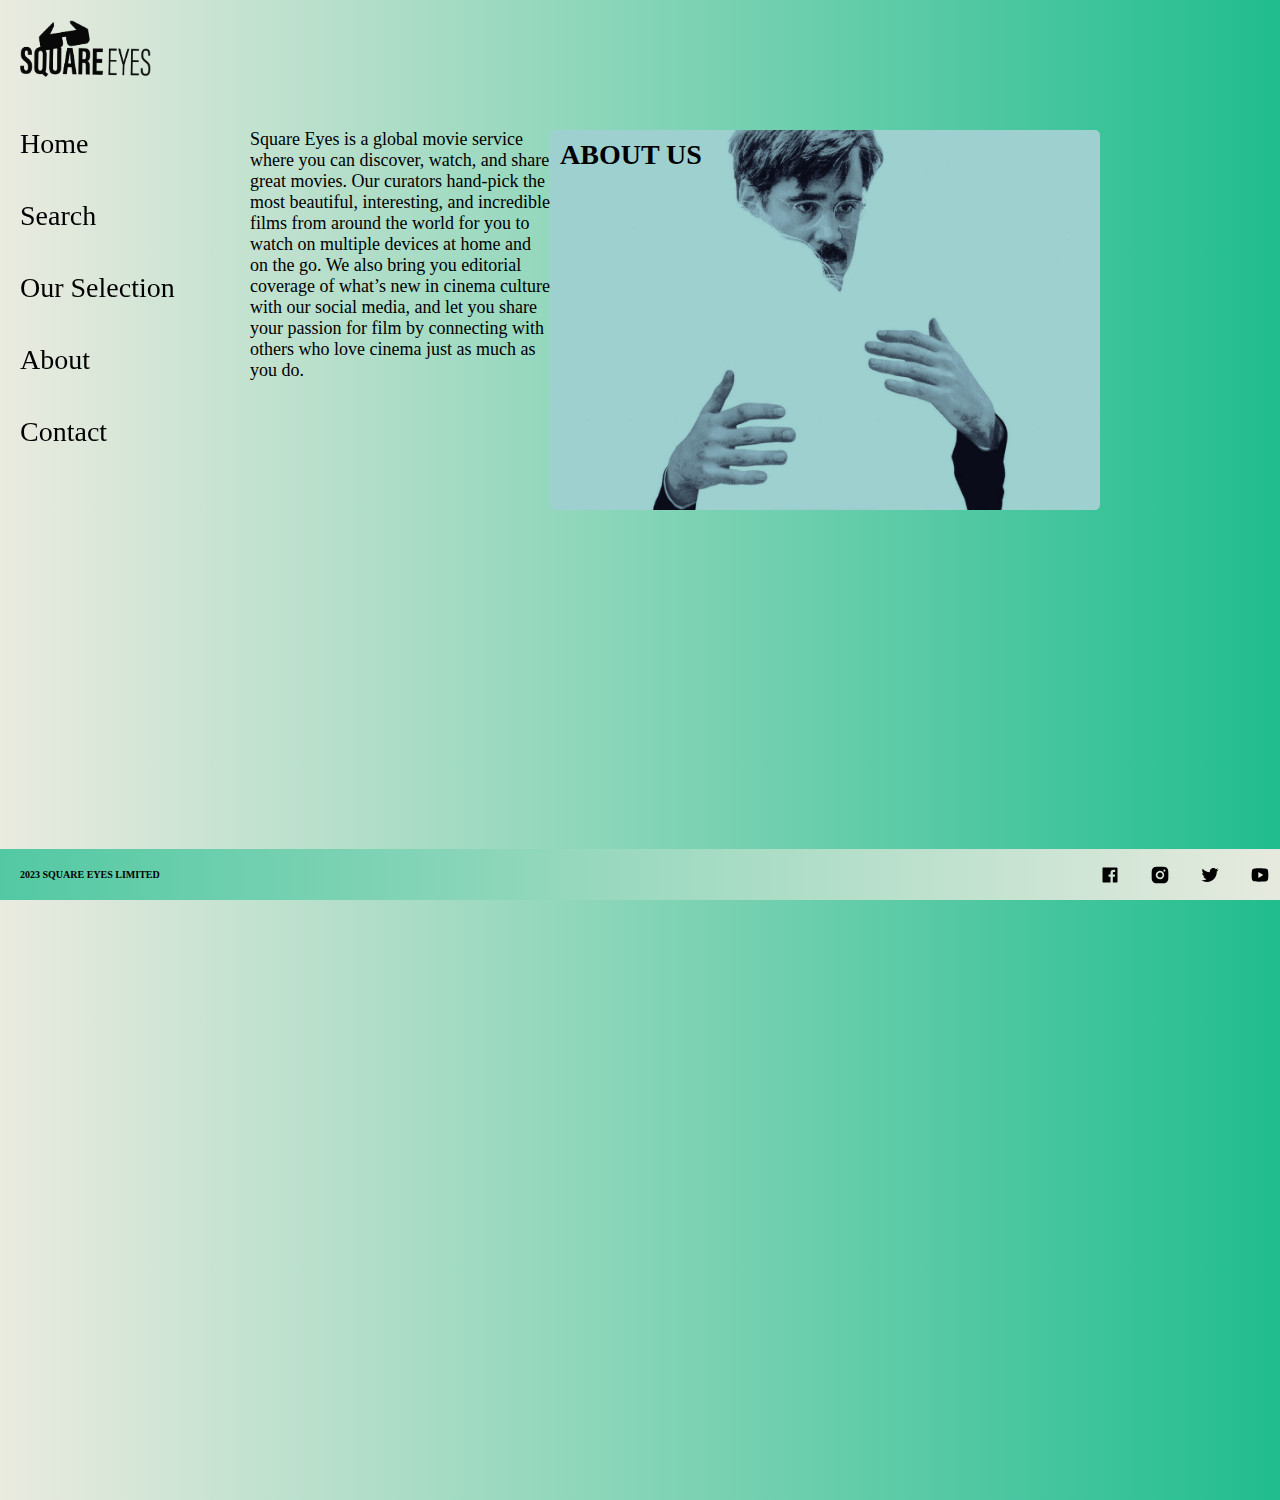
<file: about.html>
<!DOCTYPE html>
<html lang="en">
  <head>
    <meta charset="UTF-8" />
    <meta http-equiv="X-UA-Compatible" content="IE=edge" />
    <meta name="viewport" content="width=device-width, initial-scale=1.0" />
    <title>SquareEyes / Home</title>
    <meta
      name="description"
      content="Learn more about SquareEyes, the unique movie platform for real movie-heads. Discover our passion for curating a diverse selection of movies across genres. Explore our mission, team, and commitment to providing an exceptional movie-watching experience."
    />
    <link href="CSS/styles.css" rel="stylesheet" />
    <!-- Hotjar Tracking Code for square eyes -->
    <script>
      (function (h, o, t, j, a, r) {
        h.hj =
          h.hj ||
          function () {
            (h.hj.q = h.hj.q || []).push(arguments);
          };
        h._hjSettings = { hjid: 3833864, hjsv: 6 };
        a = o.getElementsByTagName("head")[0];
        r = o.createElement("script");
        r.async = 1;
        r.src = t + h._hjSettings.hjid + j + h._hjSettings.hjsv;
        a.appendChild(r);
      })(window, document, "https://static.hotjar.com/c/hotjar-", ".js?sv=");
    </script>
  </head>
  <body>
    <header>
      <a href="index.html" class="logo">
        <img src="./images/logo.png" alt="SquareEyes Logo" />
      </a>
      <nav>
        <ul>
          <li><a href="index.html" class="active">Home</a></li>
          <li><a href="search.html" class="active">Search</a></li>
          <li><a href="selection.html" class="active">Our Selection</a></li>
          <li><a href="about.html" class="active">About</a></li>
          <li><a href="contact.html" class="active">Contact</a></li>
        </ul>
      </nav>
    </header>
    <div class="about-container">
      <h1 class="about">ABOUT US</h1>
      <p class="about-text">
        Square Eyes is a global movie service where you can discover, watch, and
        share great movies. Our curators hand-pick the most beautiful,
        interesting, and incredible films from around the world for you to watch
        on multiple devices at home and on the go. We also bring you editorial
        coverage of what’s new in cinema culture with our social media, and let
        you share your passion for film by connecting with others who love
        cinema just as much as you do.
      </p>

      <img src="./images/about.png" alt="About-page" class="about-img" />
    </div>
    <div class="long-content"></div>
    <footer>
      <div class="footer-text"><h3>2023 SQUARE EYES LIMITED</h3></div>
      <div class="footer-icons">
        <img src="./images/ri_facebook-box-fill.svg" alt="facebook" />
        <img src="./images/ri_instagram-fill.svg" alt="Instagram" />
        <img src="./images/ri_twitter-fill.svg" alt="twitter" />
        <img src="./images/ri_youtube-fill.svg" alt="youtube" />
      </div>
    </footer>
  </body>
</html>
</file>
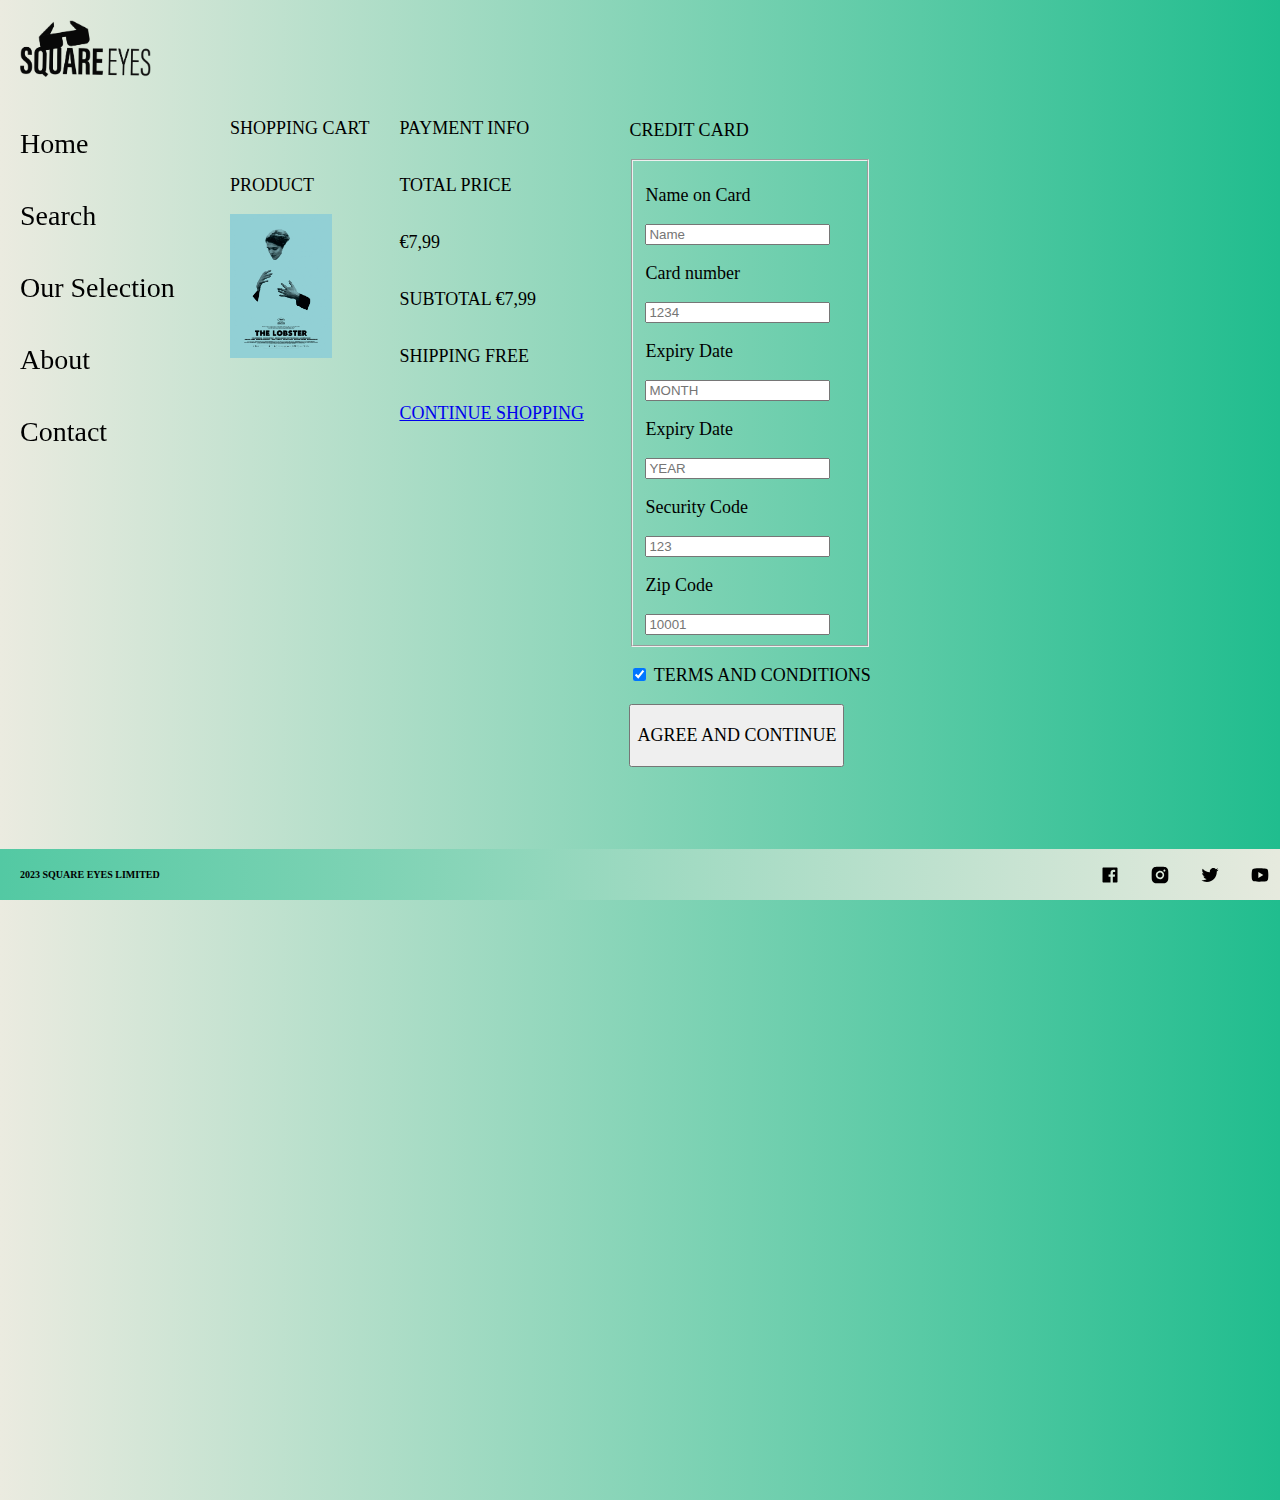
<file: checkout.html>
<!DOCTYPE html>
<html lang="en">
  <head>
    <meta charset="UTF-8" />
    <meta http-equiv="X-UA-Compatible" content="IE=edge" />
    <meta name="viewport" content="width=device-width, initial-scale=1.0" />
    <title>SquareEyes / Home</title>
    <meta
      name="description"
      content="Securely complete your purchase and finalize your order with our easy-to-use checkout process. Enjoy a seamless and hassle-free shopping experience with multiple payment options, fast shipping, and excellent customer support. Shop now and make your payment with confidence."
    />
    <link href="CSS/styles.css" rel="stylesheet" />
    <!-- Hotjar Tracking Code for square eyes -->
<script>
  (function(h,o,t,j,a,r){
      h.hj=h.hj||function(){(h.hj.q=h.hj.q||[]).push(arguments)};
      h._hjSettings={hjid:3833864,hjsv:6};
      a=o.getElementsByTagName('head')[0];
      r=o.createElement('script');r.async=1;
      r.src=t+h._hjSettings.hjid+j+h._hjSettings.hjsv;
      a.appendChild(r);
  })(window,document,'https://static.hotjar.com/c/hotjar-','.js?sv=');
</script>
  </head>
  <body>
    <header>
      <a href="index.html" class="logo">
        <img src="./images/logo.png" alt="SquareEyes Logo" />
      </a>

      <nav>
        <ul>
          <li><a href="index.html" class="active">Home</a></li>
          <li><a href="search.html" class="active">Search</a></li>
          <li><a href="selection.html" class="active">Our Selection</a></li>
          <li><a href="about.html" class="active">About</a></li>
          <li><a href="contact.html" class="active">Contact</a></li>
        </ul>
      </nav>
    </header>

    <div class="checkout-top">
      <p>SHOPPING CART</p>
      <p>PRODUCT</p>
      <a href="lobster.html">
        <img
          class="check-lob"
          src="./images/lobster.png"
          alt="Lobster Image"
        />
      </a>
      
    </div>
    <div class="checkout-page">
        <p>PAYMENT INFO</p>
        <p>TOTAL PRICE</p>
        <p>€7,99</p>
        <p>SUBTOTAL €7,99</p>
          <p>SHIPPING FREE</p>
          <p><a href="selection.html">CONTINUE SHOPPING</a></p>
      <div class="checkout-header">
        </div>

   <div class="checkout-header">

      <p>CREDIT CARD</p>
          <form>
          <fieldset>
            <p><label for="name">Name on Card</label></p>

            <input type="text" id="name" name="cardname" placeholder="Name"" >

            <p><label for="ccn">Card number</label></p>
            <input
              type="text"
              id="ccn"
              name="cardnumber"
              placeholder="1234"
              class="form__input"
            />

            <p><label for="expmonth">Expiry Date</label></p>
            <input
              type="text"
              id="expmonth"
              name="expmonth"
              placeholder="MONTH"
              class="form__input"
            />

            <p><label for="expireYY">Expiry Date</label></p>
            <input
              type="text"
              id="expireYY"
              name="expireYY"
              placeholder="YEAR"
              class="form__input"
            />

            <p><label for="cvv">Security Code</label></p>
            <input
              type="text"
              id="cvv"
              name="cvv"
              placeholder="123"
              class="form__input"
            />

            <p><label for="zip">Zip Code</label></p>
            <input
              type="text"
              id="zip"
              name="zip"
              placeholder="10001"
              class="form__input"
            />
          </fieldset>
          <p>
            <input type="checkbox" id="scales" name="scales" checked />
            <label for="scales">TERMS AND CONDITIONS</label>
          </p>
        </form>
      
      <a href="success.html">
        <button class="agree">
          <p>AGREE AND CONTINUE</p>
        </button>
      </a>
    </div>
  </div>
    <div class="long-content"></div>
    <footer>
      <div class="footer-text"><h3>2023 SQUARE EYES LIMITED</h34></div>
      <div class="footer-icons">
        <img src="./images/ri_facebook-box-fill.svg" alt="facebook" />
        <img src="./images/ri_instagram-fill.svg" alt="Instagram" />
        <img src="./images/ri_twitter-fill.svg" alt="twitter" />
        <img src="./images/ri_youtube-fill.svg" alt="youtube" />
      </div>
    </footer>
  </body>
</html>
</file>
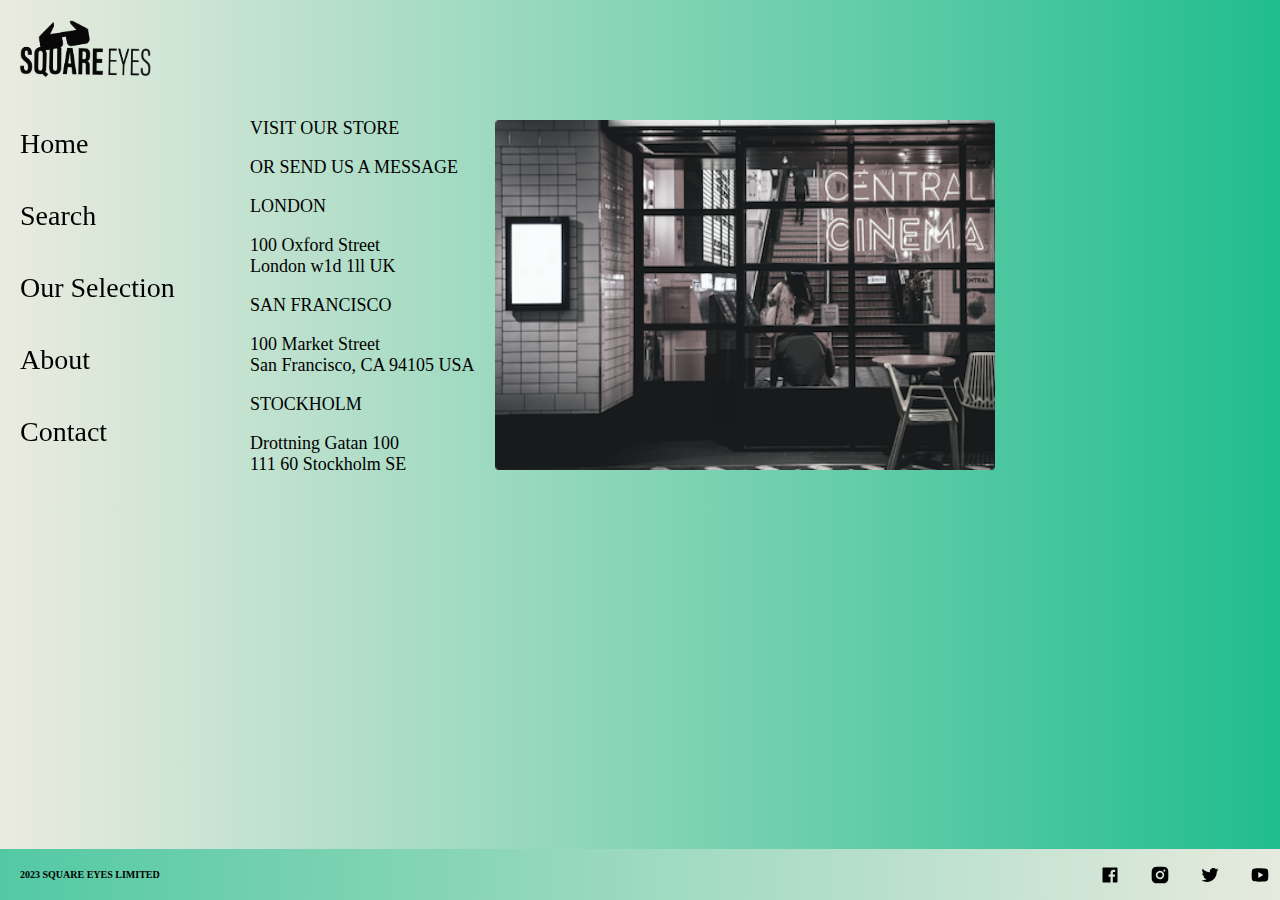
<file: contact.html>
<!DOCTYPE html>
<html lang="en">
  <head>
    <meta charset="UTF-8" />
    <meta http-equiv="X-UA-Compatible" content="IE=edge" />
    <meta name="viewport" content="width=device-width, initial-scale=1.0" />
    <title>SquareEyes / Home</title>
    <meta
      name="description"
      content="Contact us for any inquiries, feedback, or assistance. Our dedicated team is here to help you. Get in touch with SquareEyes through our contact page and let us know how we can assist you."
    />

    <link href="CSS/styles.css" rel="stylesheet" />
    <!-- Hotjar Tracking Code for square eyes -->
    <script>
      (function (h, o, t, j, a, r) {
        h.hj =
          h.hj ||
          function () {
            (h.hj.q = h.hj.q || []).push(arguments);
          };
        h._hjSettings = { hjid: 3833864, hjsv: 6 };
        a = o.getElementsByTagName("head")[0];
        r = o.createElement("script");
        r.async = 1;
        r.src = t + h._hjSettings.hjid + j + h._hjSettings.hjsv;
        a.appendChild(r);
      })(window, document, "https://static.hotjar.com/c/hotjar-", ".js?sv=");
    </script>
  </head>
  <body>
    <header>
      <a href="index.html" class="logo">
        <img src="./images/logo.png" alt="SquareEyes Logo" />
      </a>
      <nav>
        <ul>
          <li><a href="index.html" class="active">Home</a></li>
          <li><a href="search.html" class="active">Search</a></li>
          <li><a href="selection.html" class="active">Our Selection</a></li>
          <li><a href="about.html" class="active">About</a></li>
          <li><a href="contact.html" class="active">Contact</a></li>
        </ul>
      </nav>
    </header>
    <div class="contact-container">
      <div class="contact">
        <p>VISIT OUR STORE</p>
        <p>OR SEND US A MESSAGE</p>

        <p>LONDON</p>
        <p>100 Oxford Street<br />London w1d 1ll UK</p>

        <p>SAN FRANCISCO</p>
        <p>100 Market Street<br />San Francisco, CA 94105 USA</p>

        <p>STOCKHOLM</p>
        <p>Drottning Gatan 100<br />111 60 Stockholm SE</p>
      </div>
      <img src="./images/contact.png" class="contactimg" alt="About Image" />
    </div>

    <footer>
      <div class="footer-text"><h3>2023 SQUARE EYES LIMITED</h3></div>
      <div class="footer-icons">
        <img src="./images/ri_facebook-box-fill.svg" alt="facebook" />
        <img src="./images/ri_instagram-fill.svg" alt="Instagram" />
        <img src="./images/ri_twitter-fill.svg" alt="twitter" />
        <img src="./images/ri_youtube-fill.svg" alt="youtube" />
      </div>
    </footer>
  </body>
</html>
</file>
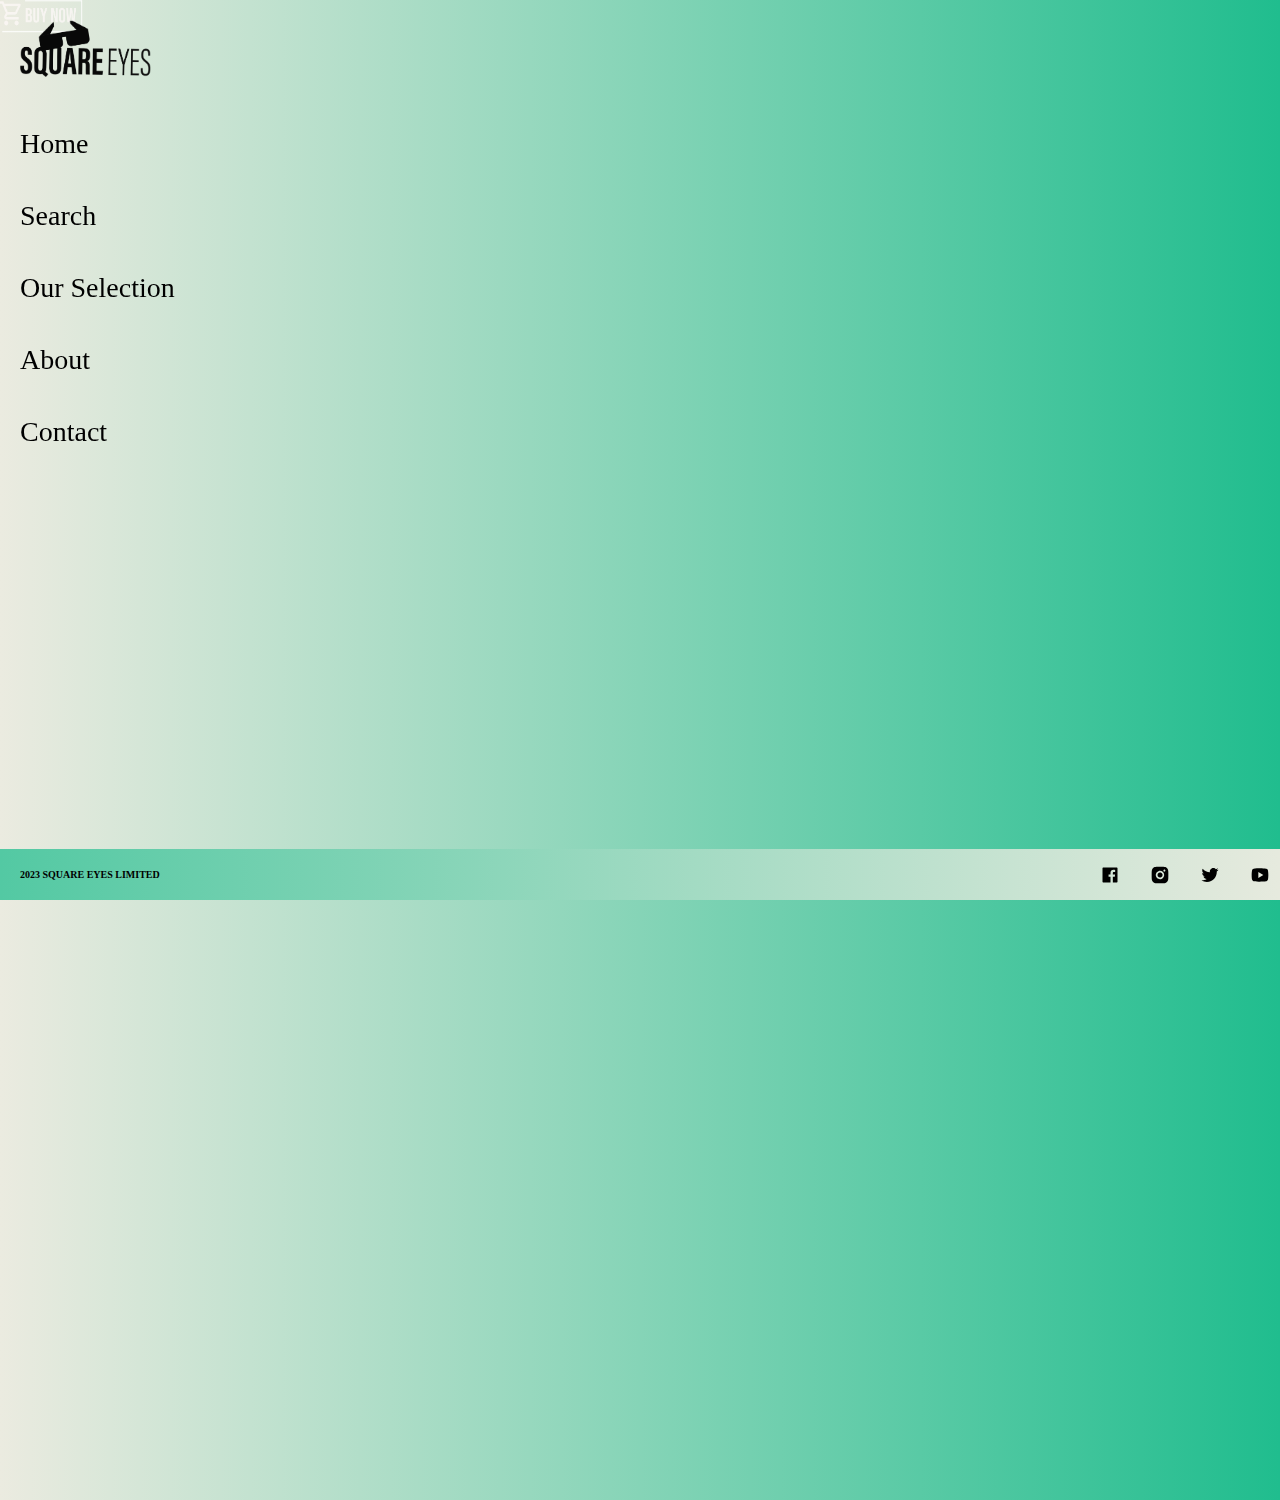
<file: lobster.html>
<!DOCTYPE html>
<html lang="en">
  <head>
    <meta charset="UTF-8" />
    <meta http-equiv="X-UA-Compatible" content="IE=edge" />
    <meta name="viewport" content="width=device-width, initial-scale=1.0" />
    <title>SquareEyes / Home</title>
    <meta
      name="description"
      content="Experience the captivating dystopian drama-thriller, 'The Lobster.' Directed by Yorgos Lanthimos and starring Colin Farrell, Rachel Weisz, and Olivia Colman, this thought-provoking film delves into a near-future world where single individuals must find love within 45 days or face a transformative fate. Explore the surreal and darkly comedic journey of love, conformity, and the lengths we go to find a connection."
    />
    <link href="CSS/styles.css" rel="stylesheet" />
    <!-- Hotjar Tracking Code for square eyes -->
    <script>
      (function (h, o, t, j, a, r) {
        h.hj =
          h.hj ||
          function () {
            (h.hj.q = h.hj.q || []).push(arguments);
          };
        h._hjSettings = { hjid: 3833864, hjsv: 6 };
        a = o.getElementsByTagName("head")[0];
        r = o.createElement("script");
        r.async = 1;
        r.src = t + h._hjSettings.hjid + j + h._hjSettings.hjsv;
        a.appendChild(r);
      })(window, document, "https://static.hotjar.com/c/hotjar-", ".js?sv=");
    </script>
  </head>
  <body>
    <div id="loading-indicator" style="display: none">Loading...</div>
    <div id="content" style="display: none"></div>

    <header>
      <a href="index.html" class="logo">
        <img src="./images/logo.png" alt="SquareEyes Logo" />
      </a>
      <nav>
        <ul>
          <li><a href="index.html" class="active">Home</a></li>
          <li><a href="search.html" class="active">Search</a></li>
          <li><a href="selection.html" class="active">Our Selection</a></li>
          <li><a href="about.html" class="active">About</a></li>
          <li><a href="contact.html" class="active">Contact</a></li>
        </ul>
      </nav>
    </header>
    <div class="movie-container">
      <h2 class="lobster-content"></h2>
      <a href="checkout.html"
        ><img class="checkout-icon" src="./images/buynow1.png" alt="check-out"
      /></a>
      <div class="images-lobster">
        <img />
      </div>
      <div class="-info"></div>
    </div>

    <div class="long-content"></div>
    <footer>
      <div class="footer-text"><h3>2023 SQUARE EYES LIMITED</h3></div>
      <div class="footer-icons">
        <img src="./images/ri_facebook-box-fill.svg" alt="facebook" />
        <img src="./images/ri_instagram-fill.svg" alt="Instagram" />
        <img src="./images/ri_twitter-fill.svg" alt="twitter" />
        <img src="./images/ri_youtube-fill.svg" alt="youtube" />
      </div>
    </footer>
    <script src="product-detail.js"></script>
  </body>
</html>
</file>
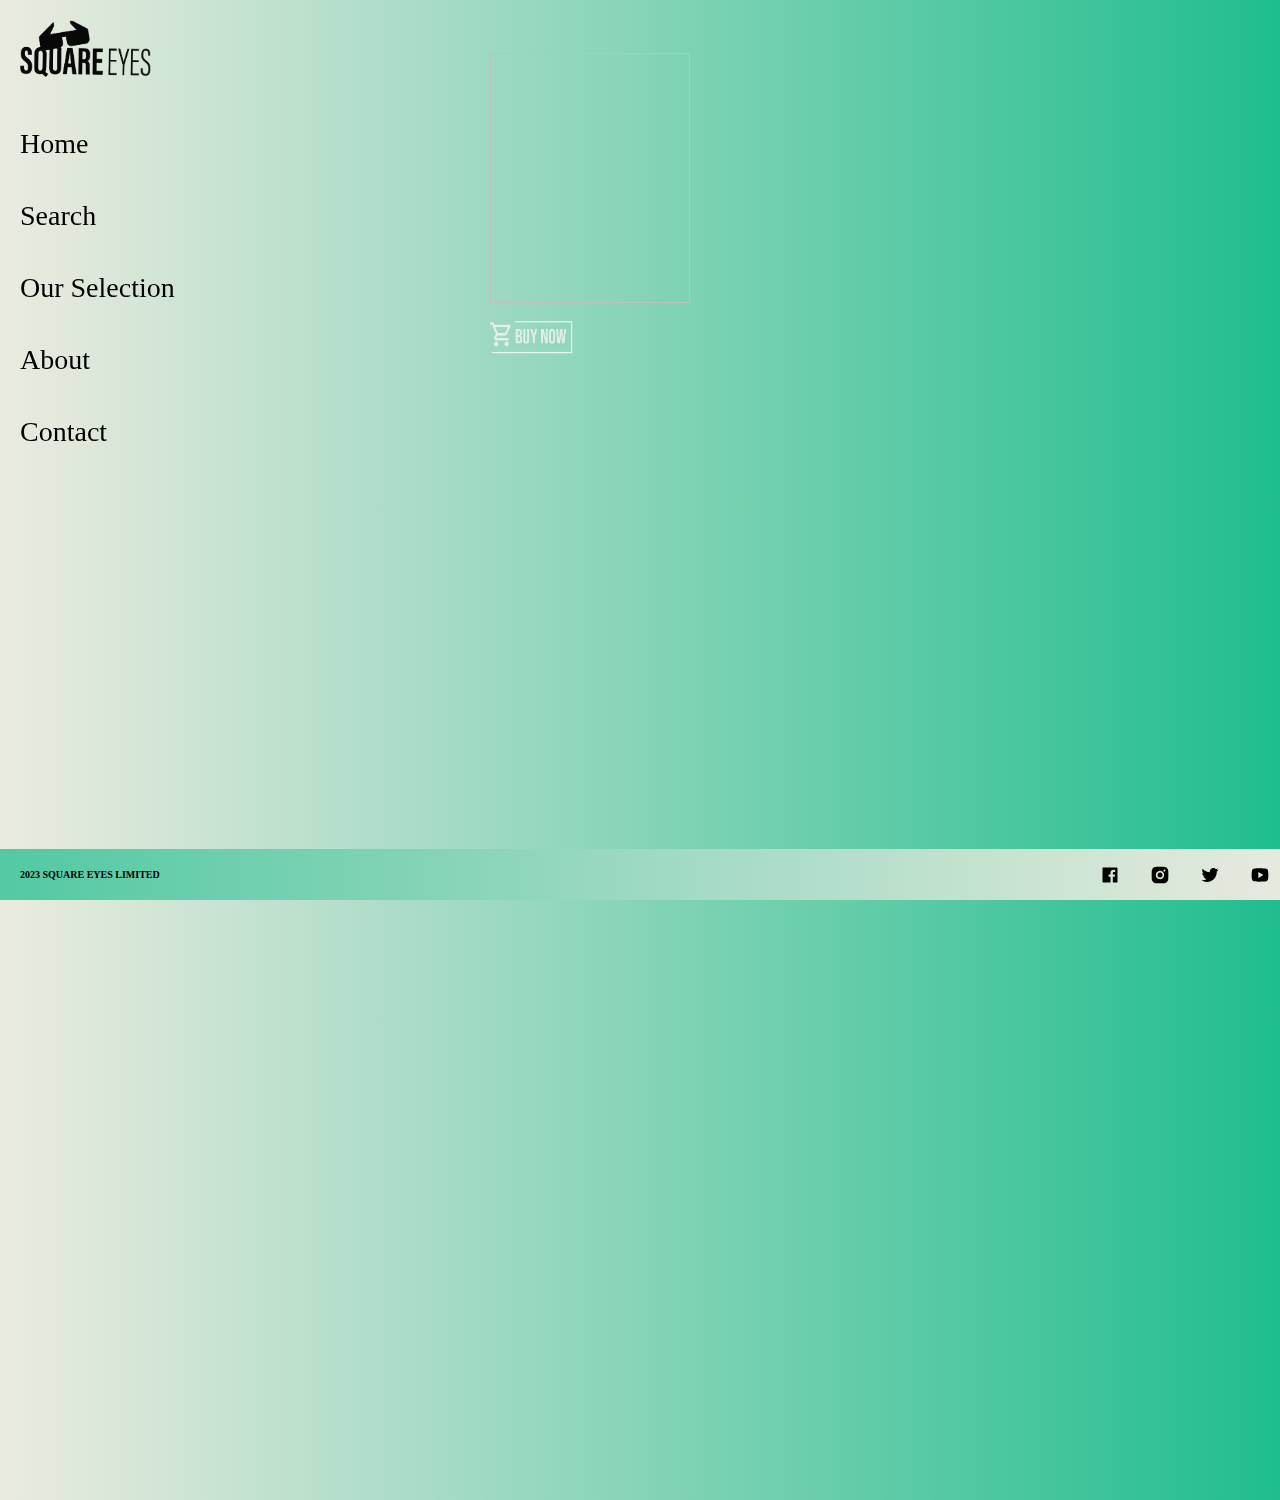
<file: product-detail.html>
<!DOCTYPE html>
<html lang="en">
  <head>
    <meta charset="UTF-8" />
    <meta http-equiv="X-UA-Compatible" content="IE=edge" />
    <meta name="viewport" content="width=device-width, initial-scale=1.0" />
    <title>SquareEyes / Home</title>
    <meta
      name="description"
      content="Experience the captivating dystopian drama-thriller, 'The Lobster.' Directed by Yorgos Lanthimos and starring Colin Farrell, Rachel Weisz, and Olivia Colman, this thought-provoking film delves into a near-future world where single individuals must find love within 45 days or face a transformative fate. Explore the surreal and darkly comedic journey of love, conformity, and the lengths we go to find a connection."
    />
    <link href="CSS/styles.css" rel="stylesheet" />
    <!-- Hotjar Tracking Code for square eyes -->
    <script>
      (function (h, o, t, j, a, r) {
        h.hj =
          h.hj ||
          function () {
            (h.hj.q = h.hj.q || []).push(arguments);
          };
        h._hjSettings = { hjid: 3833864, hjsv: 6 };
        a = o.getElementsByTagName("head")[0];
        r = o.createElement("script");
        r.async = 1;
        r.src = t + h._hjSettings.hjid + j + h._hjSettings.hjsv;
        a.appendChild(r);
      })(window, document, "https://static.hotjar.com/c/hotjar-", ".js?sv=");
    </script>
  </head>
  <body>
    <div id="loading-indicator" style="display: none">Loading...</div>
    <div id="content" style="display: none"></div>

    <header>
      <a href="index.html" class="logo">
        <img src="./images/logo.png" alt="SquareEyes Logo" />
      </a>
      <nav>
        <ul>
          <li><a href="index.html" class="active">Home</a></li>
          <li><a href="search.html" class="active">Search</a></li>
          <li><a href="selection.html" class="active">Our Selection</a></li>
          <li><a href="about.html" class="active">About</a></li>
          <li><a href="contact.html" class="active">Contact</a></li>
        </ul>
      </nav>
    </header>
    <div class="product-details">
      <h2 class="product-title"></h2>
      <img class="product-image" />
      <p class="product-description"></p>

      <a href="checkout.html"
        ><img class="checkout-icon" src="./images/buynow1.png" alt="check-out"
      /></a>
        </div>
    </div>

    <div class="long-content"></div>
    <footer>
      <div class="footer-text"><h3>2023 SQUARE EYES LIMITED</h3></div>
      <div class="footer-icons">
        <img src="./images/ri_facebook-box-fill.svg" alt="facebook" />
        <img src="./images/ri_instagram-fill.svg" alt="Instagram" />
        <img src="./images/ri_twitter-fill.svg" alt="twitter" />
        <img src="./images/ri_youtube-fill.svg" alt="youtube" />
      </div>
    </footer>
    <script src="product-detail.js"></script>
  </body>
</html>
</file>
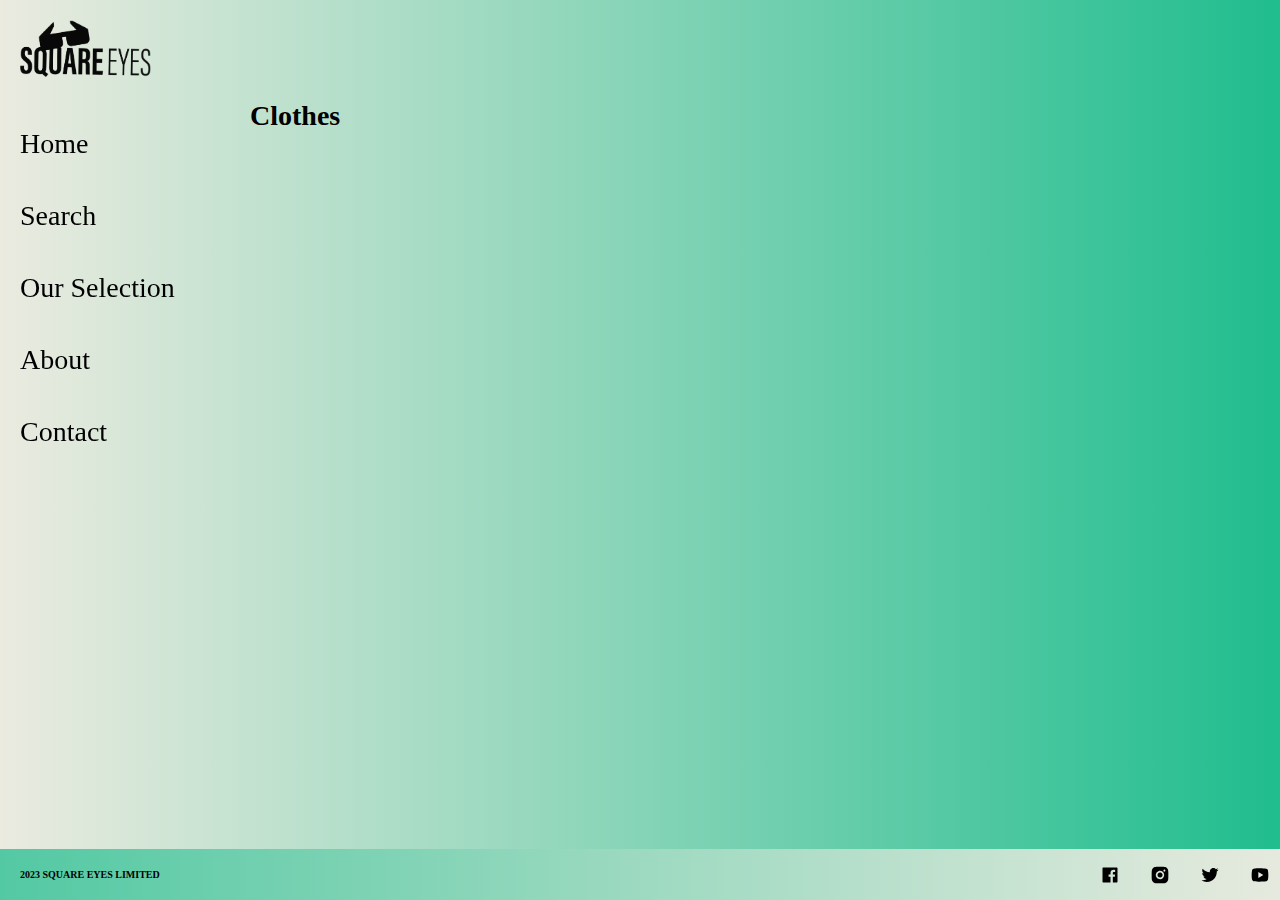
<file: selection.html>
<!DOCTYPE html>
<html lang="en">
  <head>
    <meta charset="UTF-8" />
    <meta http-equiv="X-UA-Compatible" content="IE=edge" />
    <meta name="viewport" content="width=device-width, initial-scale=1.0" />
    <title>SquareEyes / Home</title>
    <meta
      name="description"
      content="Explore our carefully curated movie selection featuring a diverse range of genres, critically acclaimed films, and hidden gems. Discover captivating dramas, thrilling action movies, heartwarming comedies, and much more. Find your next favorite movie and immerse yourself in the world of cinema."
    />
    <link href="CSS/styles.css" rel="stylesheet" />
    <!-- Hotjar Tracking Code for square eyes -->
    <script>
      (function (h, o, t, j, a, r) {
        h.hj =
          h.hj ||
          function () {
            (h.hj.q = h.hj.q || []).push(arguments);
          };
        h._hjSettings = { hjid: 3833864, hjsv: 6 };
        a = o.getElementsByTagName("head")[0];
        r = o.createElement("script");
        r.async = 1;
        r.src = t + h._hjSettings.hjid + j + h._hjSettings.hjsv;
        a.appendChild(r);
      })(window, document, "https://static.hotjar.com/c/hotjar-", ".js?sv=");
    </script>
  </head>
  <body>
    <div id="loading-indicator" style="display: none">Loading...</div>
    <header>
      <a href="index.html" class="logo">
        <img src="./images/logo.png" alt="SquareEyes Logo" />
      </a>
      <nav>
        <ul>
          <li><a href="index.html" class="active">Home</a></li>
          <li><a href="search.html" class="active">Search</a></li>
          <li><a href="selection.html" class="active">Our Selection</a></li>
          <li><a href="about.html" class="active">About</a></li>
          <li><a href="contact.html" class="active">Contact</a></li>
        </ul>
      </nav>
    </header>
    <h2 class="ourselection">Clothes</h2>
    <div class="selection-container">
      <div class="topselection"></div>
    </div>
    <footer>
      <div class="footer-text"><h3>2023 SQUARE EYES LIMITED</h3></div>
      <div class="footer-icons">
        <img src="./images/ri_facebook-box-fill.svg" alt="facebook" />
        <img src="./images/ri_instagram-fill.svg" alt="Instagram" />
        <img src="./images/ri_twitter-fill.svg" alt="twitter" />
        <img src="./images/ri_youtube-fill.svg" alt="youtube" />
      </div>
    </footer>
    <script src="product-list.js"></script>
  </body>
</html>
</file>
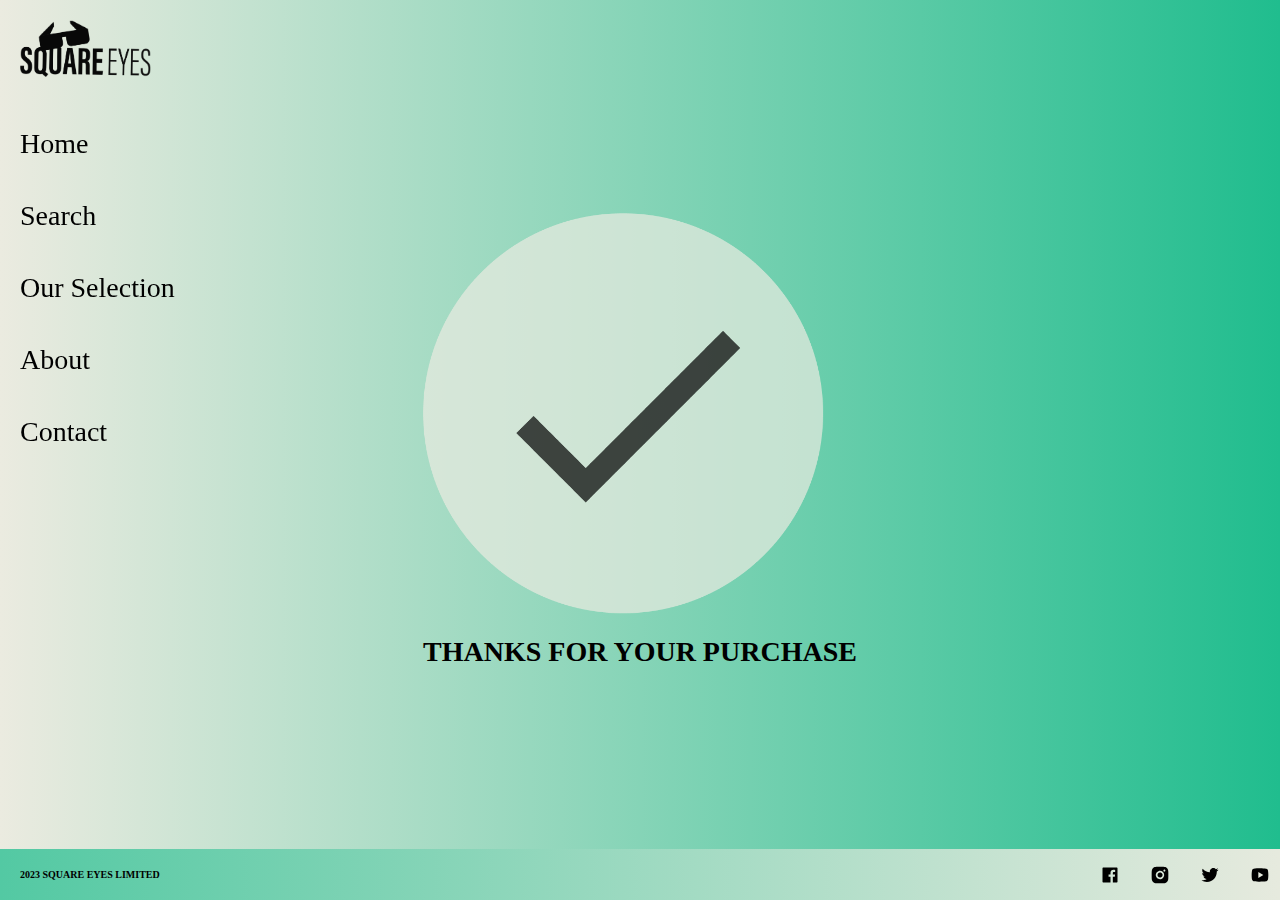
<file: success.html>
<!DOCTYPE html>
<html lang="en">
  <head>
    <meta charset="UTF-8" />
    <meta http-equiv="X-UA-Compatible" content="IE=edge" />
    <meta name="viewport" content="width=device-width, initial-scale=1.0" />
    <title>SquareEyes / Home</title>
    <meta
      name="description"
      content="Thank you for choosing us for your movie needs; we look forward to serving you again in the future!"
    />
    <link href="CSS/styles.css" rel="stylesheet" />
    <!-- Hotjar Tracking Code for square eyes -->
    <script>
      (function (h, o, t, j, a, r) {
        h.hj =
          h.hj ||
          function () {
            (h.hj.q = h.hj.q || []).push(arguments);
          };
        h._hjSettings = { hjid: 3833864, hjsv: 6 };
        a = o.getElementsByTagName("head")[0];
        r = o.createElement("script");
        r.async = 1;
        r.src = t + h._hjSettings.hjid + j + h._hjSettings.hjsv;
        a.appendChild(r);
      })(window, document, "https://static.hotjar.com/c/hotjar-", ".js?sv=");
    </script>
  </head>
  <body>
    <header>
      <a href="index.html" class="logo">
        <img src="./images/logo.png" alt="SquareEyes Logo" />
      </a>
      <nav>
        <ul>
          <li><a href="index.html" class="active">Home</a></li>
          <li><a href="search.html" class="active">Search</a></li>
          <li><a href="selection.html" class="active">Our Selection</a></li>
          <li><a href="about.html" class="active">About</a></li>
          <li><a href="contact.html" class="active">Contact</a></li>
        </ul>
      </nav>
    </header>
    <div class="success-container">
      <img class="success" src="/images/thanks.png" alt="thanks for" />
      <h1 class="thanks">THANKS FOR YOUR PURCHASE</h1>
    </div>
    <footer>
      <div class="footer-text"><h3>2023 SQUARE EYES LIMITED</h3></div>
      <div class="footer-icons">
        <img src="./images/ri_facebook-box-fill.svg" alt="facebook" />
        <img src="./images/ri_instagram-fill.svg" alt="Instagram" />
        <img src="./images/ri_twitter-fill.svg" alt="twitter" />
        <img src="./images/ri_youtube-fill.svg" alt="youtube" />
      </div>
    </footer>
  </body>
</html>
</file>
<file: CSS/styles.css>
h1,
h2,
h4,
ul {
  font-family: BebasNeue;
  font-size: 28px;
}
h3 {
  font-size: 10px;
}
p {
  font-family: Barlow;
  font-size: 18px;
}

body {
  background-image: linear-gradient(
    to right,
    rgba(235, 235, 224),
    rgba(32, 189, 142)
  );
}

body {
  margin: 0;
  padding: 0;
  display: flex;
  min-height: 100vh;
}
/*Logo*/
.logo img {
  position: absolute;
  margin-top: 20px;
  margin-left: 20px;
  width: 131px;
  height: 62px;
}
/*Menu*/
nav {
  position: fixed;
  margin-top: 100px;
  font-size: 33px;
}
ul {
  padding-left: 0;
  flex-direction: column;
}
nav ul li {
  margin-bottom: 40px;
  margin-left: 20px;
  list-style: none;
}
nav ul li a {
  color: black;
  text-decoration: none;
}
a:hover {
  color: rgba(32, 189, 142);
}
/*HomePage*/

.index-image {
  position: absolute;
  top: 50%;
  left: 50%;
  transform: translate(-50%, -50%);
  width: 700px;
  height: 500px;
  max-width: 100%;
}

/*About*/
.about-container {
  display: flex;
  margin-left: 250px;
  margin-top: 130px;
}
.about-text {
  margin-top: -1px;
  font-size: 18px;
  width: 300px;
  height: 300px;
}
.about-img {
  display: flex;

  width: 550px;
  height: 380px;
}
.about {
  display: flex;
  position: absolute;
  top: 120px;
  left: 560px;
}
/*contact*/
.contactimg {
  display: flex;
  width: 500px;
  height: 350px;
  margin: 20px;
}

.contact-container {
  display: flex;
  position: absolute;
  margin-left: 250px;
  margin-top: 100px;
}

/*Selection*/
.selection-container {
  display: flex;
  flex-direction: column;
  align-items: center;
  margin-top: 200px;
  margin-left: 250px;
}
.product-image {
  width: 200px;
  height: 250px;
  display: block;
  margin-bottom: 10px;
}
.product-link {
  font-size: 16px; /* Adjust the font size as needed */
  color: black;

  list-style: none;
  margin-top: 10px; /* Add some space above the title */
}
.ourselection {
  display: flex;
  position: absolute;
  margin-left: 250px;
  margin-top: 100px;
}

.lobster {
  width: 240px;
  height: 340px;
}

/*The Lobster*/
.movielob {
  display: flex;
  width: 400px;
  height: 550px;
  margin-top: 80px;
  margin-left: 300px;
}
.lobster-content {
  display: flex;
  color: black;
  font-size: 42px;
  position: absolute;
  margin-top: 70px;
  margin-left: 750px;
}
.checkout-icon {
  width: 100px;
  height: 50px;
}
.product-details {
  margin: 0 auto;
  margin-top: 10px;
  width: 300px;
  height: 300px;
  padding: 20px;
}
.lobster-info {
  display: flex;

  margin-left: 300px;
}
.lobster-plot {
  margin-top: -800px;
  margin-left: 750px;
  width: 330px;
  height: 400px;
}
/*check-out*/
.checkout-top {
  display: flex;
  flex-direction: column;
  margin-top: 100px;
  margin-left: 230px;
}
.checkout-page {
  display: flex;
  flex-direction: column;
  margin-top: 100px;
  margin-left: 30px;
}

.check-lob {
  width: 102px;
  height: 144px;
}

.checkout-header {
  display: flex;
  flex-direction: column;
  margin-left: 230px;
  margin-top: -170px;
}

/*Success*/
.success-container {
  position: absolute;
  top: 50%;
  left: 50%;
  transform: translate(-50%, -50%);
}
.success {
  width: 400px;
  height: 400px;
}
#loading-indicator {
  position: fixed;
  top: 70%;
  left: 30%;
  transform: translate(-50%, -50%);
  z-index: 1000;
  background-color: rgba(255, 255, 255, 0.8);
  border-radius: 8px;
  padding: 20px;
  box-shadow: 0 2px 5px rgba(0, 0, 0, 0.2);
}

#loading-indicator p {
  font-size: 16px;
  font-weight: bold;
  color: #333;
}

.spinner {
  border: 4px solid rgba(0, 0, 0, 0.1);
  border-top: 4px solid #007bff;
  border-radius: 50%;
  width: 40px;
  height: 40px;
  animation: spin 0.8s linear infinite;
}

@keyframes spin {
  0% {
    transform: rotate(0deg);
  }
  100% {
    transform: rotate(360deg);
  }
}

/*Footer*/
footer {
  display: flex;
  justify-content: space-between;
  align-items: center;
  background: linear-gradient(to right, #53c9a3, #ebebe0);
  color: black;
  padding: 10px 20px;
  position: fixed;
  bottom: 0;
  width: 100%;
}

.footer-icons {
  display: flex;
  align-items: center;
}

.footer-icons img {
  width: 20px;
  height: 20px;
  margin-right: 30px;
}

.footer-text {
  font-size: 8px;
}
.long-content {
  height: 1500px;
}

/* Media query*/
@media (max-width: 768px) {
  .html,
  .body {
    width: 100%;
    height: 100%;
    margin: 0;
    padding: 0;
    overflow: hidden;
  }
  h1,
  h2,
  h3,
  h4,
  ul {
    font-size: 8px;
  }
  ul {
    font-size: 10px;
  }
  p {
    font-size: 8px;
  }
  .index-image {
    width: 250px;
    height: 150px;
    margin-top: -300px;
  }
  nav {
    position: fixed;
    font-size: 10px; /* Adjust font size for smaller screens if needed */
    margin-left: -12px;
    margin-top: 50px;
  }

  nav ul li {
    margin-bottom: 15px; /* Adjust bottom margin for spacing between list items in column layout */
    margin-right: 0; /* Remove right margin in column layout */
  }
  .logo img {
    position: absolute;
    margin-top: 10px;
    margin-left: 10px;
    width: 65px;
    height: 31px;
  }
  /*Selection*/
  .ourselection {
    display: flex;
    font-size: 12px;
    margin-left: 150px;
    margin-top: 50px;
  }
  .topselection {
    margin-left: -100px;
    margin-top: -50px;
  }
  .lobster {
    width: 100px;
    height: 120px;
  }
  /*Footer*/
  .footer-icons {
    display: flex;
    align-items: center;
  }

  .footer-icons img {
    width: 10px;
    height: 10px;
  }

  .footer-text {
    font-size: 3px;
  }
  .movies {
    width: 100px;
    height: 120px;
  }

  /*The Lobster*/
  .movielob {
    display: flex;
    width: 120px;
    height: 160px;
    margin-top: 50px;
    margin-left: 100px;
  }
  .lobster-content {
    display: flex;
    color: black;
    font-size: 16px;
    position: absolute;
    margin-top: 50px;
    margin-left: 230px;
  }
  .checkout-icon {
    display: flex;
    position: absolute;
    width: 50px;
    height: 25px;
    margin-top: 195px;
    margin-left: 230px;
  }
  .lobster-info {
    display: flex;
    font-size: 10px;
    margin-left: 100px;
  }
  .lobster-plot {
    margin-top: -300px;
    margin-left: 230px;
    font-size: 10px;
    width: 150px;
    height: 40px;
  }
  /*About*/
  .about-container {
    display: flex;
    margin-left: 80px;
    margin-top: 60px;
  }
  .about-text {
    margin-top: -1px;
    font-size: 8px;
    width: 100px;
    height: 20px;
  }
  .about-img {
    display: flex;

    width: 190px;
    height: 150px;
  }
  .about {
    display: flex;
    position: absolute;
    font-size: 10px;
    top: 55px;
    left: 185px;
  }
  /*contact*/
  .contactimg {
    width: 190px;
    height: 150px;
  }

  .contact-container {
    display: flex;
    margin-left: 80px;
    margin-top: 60px;
  }
  /*check-out*/
  .checkout-top {
    display: flex;
    flex-direction: column;
    margin-top: 50px;
    margin-left: 100px;
  }
  .checkout-page {
    display: flex;
    flex-direction: column;
    margin-top: 50px;
    margin-left: 27px;
  }

  .checkout-header {
    display: flex;
    flex-direction: column;
    margin-left: -130px;
    margin-top: 40px;
  }
  /*Success*/
  .success-container {
    margin-top: -250px;
    margin-left: 30px;
  }
  .thanks {
    margin-left: 30px;
  }
  .success {
    width: 200px;
    height: 200px;
  }
}
</file>
